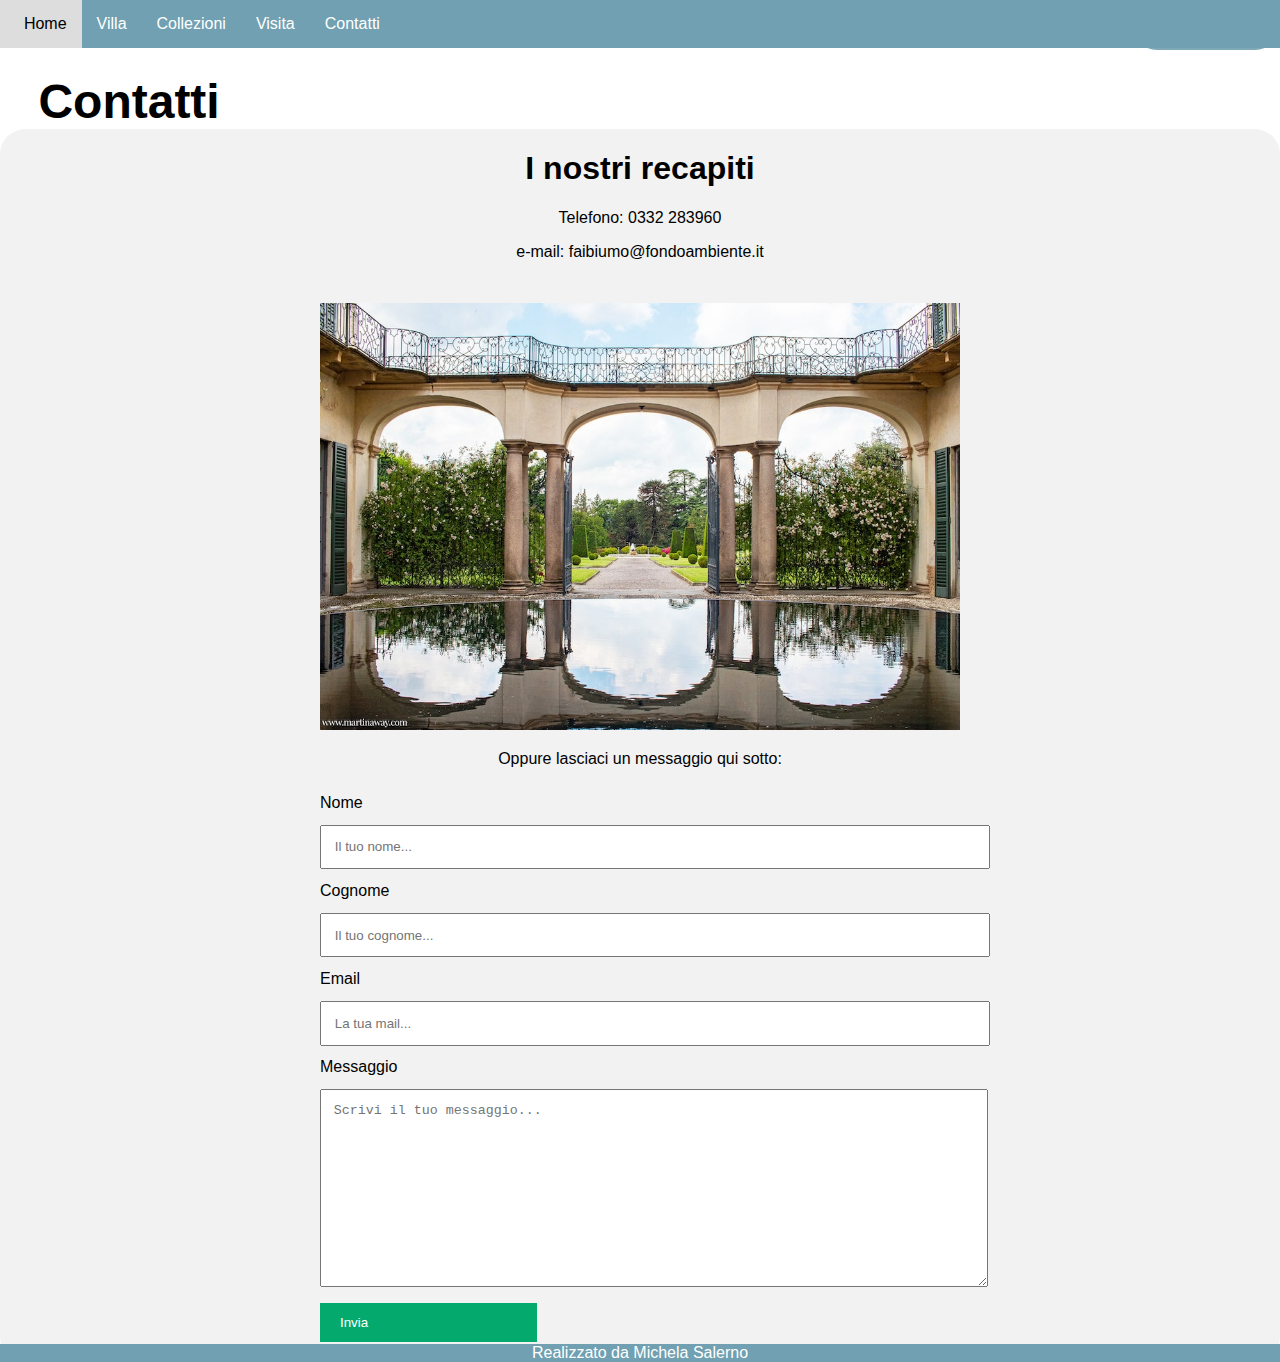
<file: Sito/pages/contatti.html>
<!DOCTYPE html>
<html lang="it">
<head>
    <meta charset="UTF-8">
    <meta name="viewport" content="width=device-width, initial-scale=1.0">
    <title>Villa Panza - Contatti</title>
    <link rel="stylesheet" href="../css/styles.css">
</head>
<body>
    <div class="pageContainer">
      <div class="container">
        <div class="container_navbar">
            <div id="navbar">
                <a href="../../index.html">  Home</a> <!-- Alt+255 per carattere invisibile -->
                <a href="villa.html">Villa</a>
                <a href="collezione.html">Collezioni</a>
                <a href="visita.html">Visita</a>
                <a href="contatti.html">Contatti</a>
            </div>
          </div>
      </div>
      <button class="btn" style="position: fixed; right: 0%; top: 0%; z-index: 20;" onclick="toggleDark()">Passa alla modalità </br> chiara/scura</button>
      <div class="container3">
          <div class="header" style="padding-left: 3%;">
              <h1>Contatti</h1>
          </div>
      </div>

      <!-- Contatti -->
      <div class="containerC">
          <div style="text-align:center">
            <h1>I nostri recapiti</h1>
            <p>Telefono: 0332 283960</p>
            <p>e-mail: faibiumo@fondoambiente.it</p>
          </div>
          <div class="rowC">
            <div class="columnC">
              <img src="../immagini\Villa-Panza-a-Varese.jpg" style="width:100%">
              <p style="text-align: center; margin-bottom: 0 ;">Oppure lasciaci un messaggio qui sotto:</p>
            </div>
            
            <div class="columnC" style="padding-top: 0;">
                <label for="Nome">Nome</label>
                    <input type="text" id="Nome" name="Nome" placeholder="Il tuo nome...">
                <label for="Cognome">Cognome</label>
                    <input type="text" id="Cognome" name="Cognome" placeholder="Il tuo cognome...">
                <label for="Email">Email</label>
                    <input type="text" id="" name="Email" placeholder="La tua mail...">
                <label for="Messaggio">Messaggio</label>
                <textarea id="Messaggio" name="Messaggio" placeholder="Scrivi il tuo messaggio..." style="height:170px"></textarea>
                    <input type="Invia" value="Invia">
            </div>
          </div>
      </div>  
          
      

  <!-- FOOTER -->
      <div class="footer">
          <p style="margin: 0%;">Realizzato da Michela Salerno</p>
      </div>
      <style>
          .footer {
              position: absolute;
              left: 0;
              bottom: 0;
              width: 100%;
              background-color: #70a0b1;
              color: white;
              text-align: center;
          }
      </style>
    </div>

    <script src="../javascript/navbar.js"></script>
    <script src="../javascript/darkMode.js"></script>
    <script src="../javascript/animationButton.js"></script>
</body>
</html>
</file>
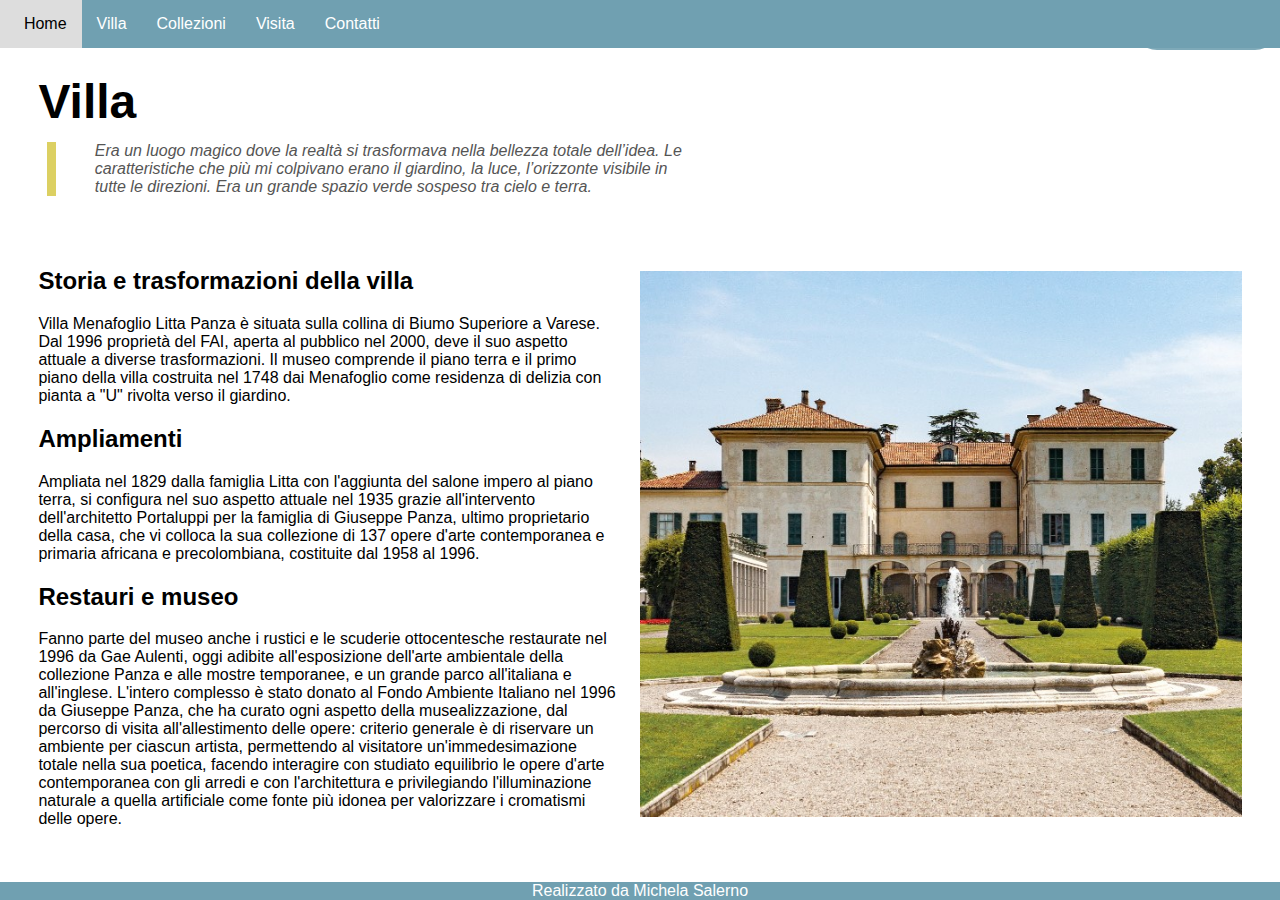
<file: Sito/pages/villa.html>
<!DOCTYPE html>
<html lang="it">
<head>
    <!-- Metadati per il documento -->
    <meta charset="UTF-8">
    <meta name="viewport" content="width=device-width, initial-scale=1.0">
    <title>Villa Panza - Villa</title>
    <!-- Collegamento al file CSS -->
    <link rel="stylesheet" href="../css/styles.css">
</head>

<body>
    <!-- Contenitore principale -->
    <div class="pageContainer">
        <div class="container">
            <div class="container_navbar">
                <!-- MENU LATERALE -->
                <div id="navbar">
                    <a href="../../index.html">  Home</a> <!-- Alt+255 per carattere invisibile -->
                    <a href="villa.html">Villa</a>
                    <a href="collezione.html">Collezioni</a>
                    <a href="visita.html">Visita</a>
                    <a href="contatti.html">Contatti</a>
                </div>
            </div>
        </div>
        <button class="btn" style="position: fixed; right: 0%; top: 0%; z-index: 20;" onclick="toggleDark()">Passa alla modalità </br> chiara/scura</button>
        <div class="container3">
            <!-- TITOLO -->
            <div class="header" style="padding-left: 3%;">
                <h1>Villa</h1>
            </div>

            <!-- citazione  -->
            <div class="quotes">
                <blockquote class="custom-quote">
                    Era un luogo magico dove la realtà si trasformava nella bellezza totale dell’idea. Le caratteristiche che più mi colpivano erano il giardino, la luce, l’orizzonte visibile in tutte le direzioni. Era un grande spazio verde sospeso tra cielo e terra.
                </blockquote>
            </div>
            <!-- Immagine villa e descrizione -->
            <div class="content">
                <img src="../immagini/villaesterno.jpg" alt="Villa esterno" class="float-right">
                <div class="description">
                    <h2>Storia e trasformazioni della villa</h2>
                    <p>Villa Menafoglio Litta Panza è situata sulla collina di Biumo Superiore a Varese. Dal 1996 proprietà del FAI, aperta al pubblico nel 2000, deve il suo aspetto attuale a diverse trasformazioni. Il museo comprende il piano terra e il primo piano della villa costruita nel 1748 dai Menafoglio come residenza di delizia con pianta a "U" rivolta verso il giardino.</p>
                    
                    <h2>Ampliamenti</h2>
                    <p>Ampliata nel 1829 dalla famiglia Litta con l'aggiunta del salone impero al piano terra, si configura nel suo aspetto attuale nel 1935 grazie all'intervento dell'architetto Portaluppi per la famiglia di Giuseppe Panza, ultimo proprietario della casa, che vi colloca la sua collezione di 137 opere d'arte contemporanea e primaria africana e precolombiana, costituite dal 1958 al 1996.</p>
                    
                    <h2>Restauri e museo</h2>
                    <p>Fanno parte del museo anche i rustici e le scuderie ottocentesche restaurate nel 1996 da Gae Aulenti, oggi adibite all'esposizione dell'arte ambientale della collezione Panza e alle mostre temporanee, e un grande parco all'italiana e all'inglese. L'intero complesso è stato donato al Fondo Ambiente Italiano nel 1996 da Giuseppe Panza, che ha curato ogni aspetto della musealizzazione, dal percorso di visita all'allestimento delle opere: criterio generale è di riservare un ambiente per ciascun artista, permettendo al visitatore un'immedesimazione totale nella sua poetica, facendo interagire con studiato equilibrio le opere d'arte contemporanea con gli arredi e con l'architettura e privilegiando l'illuminazione naturale a quella artificiale come fonte più idonea per valorizzare i cromatismi delle opere.</p>
                </div>
            </div>
        </div>

    <!-- FOOTER -->
        <div class="footer">
            <p style="margin: 0%;">Realizzato da Michela Salerno</p>
        </div>
        <style>
            .footer {
                position: absolute;
                left: 0;
                bottom: 0;
                width: 100%;
                background-color: #70a0b1;
                color: white;
                text-align: center;
            }
        </style>
    </div>

<!-- Scripts -->
    <script src="../javascript/navbar.js"></script>
    <script src="../javascript/darkMode.js"></script>
</body>
</html>
</file>
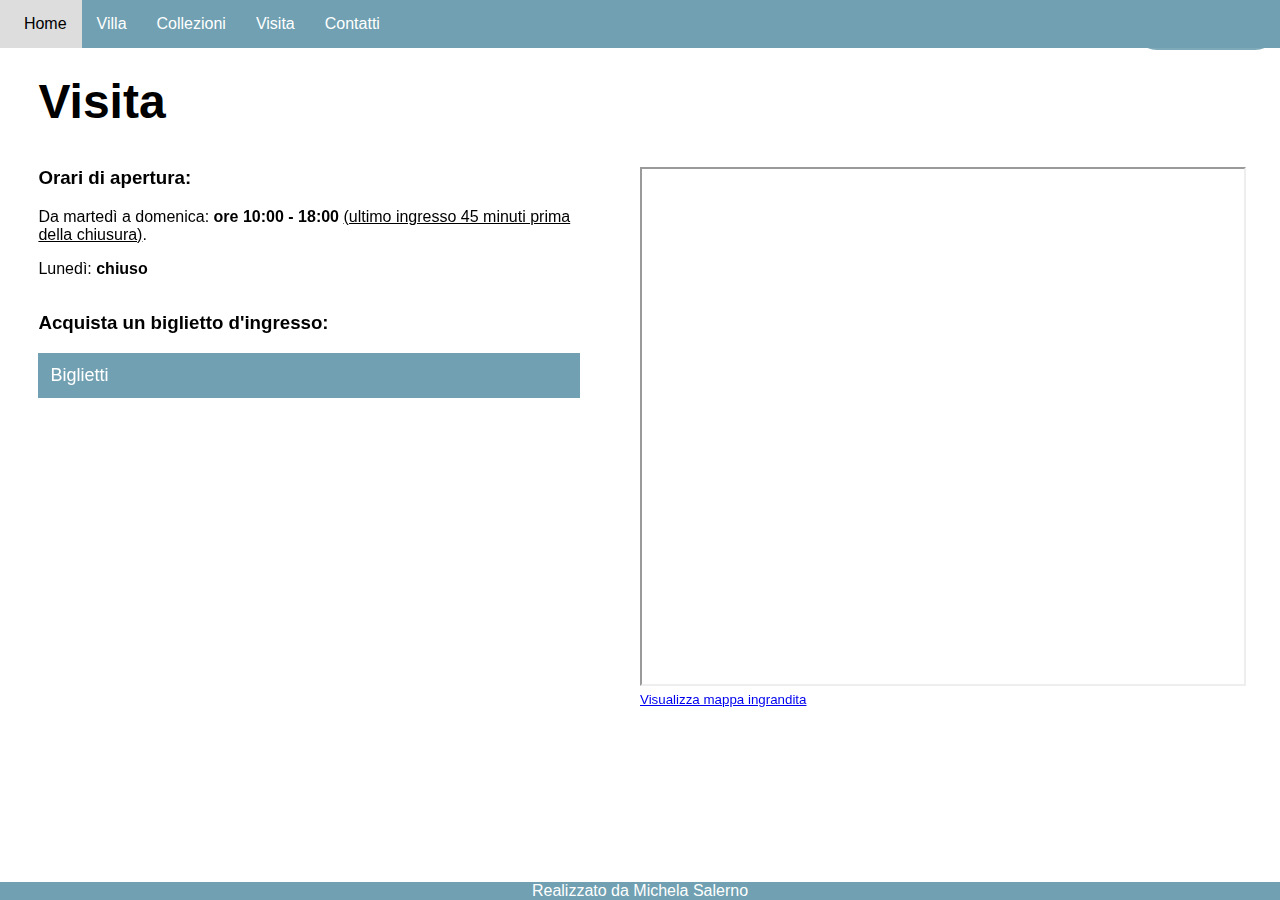
<file: Sito/pages/visita.html>
<!DOCTYPE html>
<html lang="it">
<head>
    <meta charset="UTF-8">
    <meta name="viewport" content="width=device-width, initial-scale=1.0">
    <title>Villa Panza - Visita</title>
    <link rel="stylesheet" href="../css/styles.css">
</head>
<body>
    <div class="pageContainer">
        <div class="container">
            <div class="container_navbar">
                <div id="navbar">
                    <a href="../../index.html">  Home</a> <!-- Alt+255 per carattere invisibile -->
                    <a href="villa.html">Villa</a>
                    <a href="collezione.html">Collezioni</a>
                    <a href="visita.html">Visita</a>
                    <a href="contatti.html">Contatti</a>
                </div>
            </div>
        </div>
        <button class="btn" style="position: fixed; right: 0%; top: 0%; z-index: 20;" onclick="toggleDark()">Passa alla modalità </br> chiara/scura</button>
        <div class="container3">
            <div class="header" style="padding-left: 3%;">
                <h1>Visita</h1>
            </div>

            <div class="content" style="width: 100%;"> 
                <!-- Mappa OpenStreet -->
                <div class="mapContainer">
                    <iframe width=100% height="515vh" src="https://www.openstreetmap.org/export/embed.html?bbox=8.828375637531282%2C45.824491096093915%2C8.829512894153597%2C45.82550788830955&amp;layer=mapnik" >
                    </iframe>
                    <br/><small><a href="https://www.openstreetmap.org/#map=19/45.82500/8.82894">Visualizza mappa ingrandita</a></small>
                </div>
                <!-- Orari visita -->
                <div class="mapContainer2">
                    <h3 style="margin-top: 0% ;">Orari di apertura:</h3>
                    <p style="width: 90%;">Da martedì a domenica: <b>ore 10:00 - 18:00</b> <u>(ultimo ingresso 45 minuti prima della chiusura)</u>.</p>
                    <p>Lunedì: <b>chiuso</b></p>
                    </br>
                    <h3 style="margin-top: 0% ;">Acquista un biglietto d'ingresso:</h3>                            
                    <div class="accordion">
                        
                            <button class="accordion-button">Biglietti</button>
                            <div class="accordion-content">
                                <p>Acquista il biglietto online: è sicuro, veloce e senza costi aggiuntivi, <a href="https://www.cognitoforms.com/fai11/villaecollezionepanza2">clicca qui.</a></p>
                                <h3>Visita libera alla VILLA, PARCO e MOSTRA</h3>
                                <ul>
                                    <li>Iscritti FAI: <b>5€</b></li>
                                    <li>Intero: <b>15€</b></li>
                                    <li>Ridotto (6 - 18 anni): <b>10€</b></li>
                                    <li>Studenti fino ai 25 anni: <b>10€</b></li>
                                    <li>Famiglia (2 adulti e figli 6-18 anni): <b>40€</b></li>
                                    <li>Bambini fino ai 5 anni: <b>gratis</b></li>
                                    <li><b>Riduzione</b> per Abitanti di Varese</li>
                                    <li>Soci INTO, Soci Mécènes e Soci Bienfaiteurs Amis du Louvre: <b>5€</b></li>
                                    <li>Persone con disabilità e accompagnatore: <b>gratis</b></li>
                                </ul>
                            </div>
                        
                    </div>
                </div>
            </div>
        </div>
        



        <!-- FOOTER -->
        <div class="footer">
            <p style="margin: 0%;">Realizzato da Michela Salerno</p>
        </div>
        <!-- Stile per il footer -->
        <style>
            .footer {
                position: absolute;
                left: 0;
                bottom: 0vh;
                width: 100%;
                background-color: #70a0b1;
                color: white;
                text-align: center;
            }
        </style>
    </div>

    <!-- SCRIPTS -->
    <script src="../javascript/navbar.js"></script> <!-- Script navbar -->
    <script src="../javascript/scriptsvisita.js"></script> <!-- Script biglietti -->
    <script src="../javascript/darkMode.js"></script>
</body>
</html>
</file>
<file: Sito/css/styles.css>
/* Stili di base per il corpo */
body {
    font-family: Arial, Helvetica, sans-serif;
    margin: 0;
    padding: 0;
    background-color: #ffffff;
}

.dark-mode {
    background-color: black;
    color: white;
}

/* Bottone cambio modalità */

.btn{

font-family: Roboto, sans-serif;
font-weight: 0;
font-size: 0.7rem;
color: #ffffff;
background-color: #70a0b1;
opacity: 90%;
padding: 1% 2% 1% 2%;
border: none;
box-shadow: rgba(0, 0, 0, 0.2) 0 1.25rem 1.875;
border-radius: 1.688rem;
transition : 1000ms;
transform: translateY(0);
display: flex;
flex-direction: row;
align-items: center;
cursor: pointer;
}

.btn:hover{

transition : 1000ms;
padding: 1% 4% 1% 4%;
background-color: #424345;
color: #ffffff;
opacity: 100%;
}

/* Contenitore principale Home */
.pageContainer {
    position: relative;
    min-height: 100vh;
    width: 100%;
    box-sizing: border-box;
}

.container { 
    position: relative;
    width: 100%;
    height: fit-content;
    display: flex;
    flex-direction: column;
    align-items: center;
    justify-content: center;
    text-align: center;
    box-sizing: border-box;
}
.container_navbar {
    width: 100%;
    height: 3.025rem;
    display: flex;
    flex-direction: column;
    align-items: center;
    justify-content: center;
    text-align: center;
    box-sizing: border-box;
}
/* Contenitore navigation bar */
.container2 {
    width: 100%;
    height: auto;
    display: flex;
    flex-direction: column;
    align-items: center;
    justify-content: center;
    text-align: center;
    box-sizing: border-box;
}

/* Immagine con testo*/
.containerT {
    position: relative;
    text-align: center;
    font-size: 2em;
    box-sizing: border-box;

  }

  .centered {
    position: absolute;
    top: 50%;
    left: 50%;
    transform: translate(-50%, -50%);
  }

/* Contenitore titolo Villa*/
.container3 {
    width: 100%;
    height: auto;
    padding-top: 2%;
    display: flex;
    flex-direction: column;
    align-items: flex-start;
    text-align: left;
    box-sizing: border-box;
}

img {
    max-width: 100%;
    height: auto;
}

.float-right {
    float: right;
    margin-left: 2%; 
    margin-bottom: 2%;
    margin-top: 2%;
    width: 50%; 
}

.content {
    padding: 3%; 
    box-sizing: border-box;
}

.description {
    overflow: hidden; /* Assicura che il contenuto non fluisca sotto l'immagine */
}

/* Stile per il titolo */
.header h1 {
    font-size: 3em;
    margin: 0;
}

/* Stili per la descrizione */
.description {
    margin: 0 0;
}

.description p {
    margin: 0.313rem 0;
}

/* Stili per lo slider di immagini */
.slider {
    position: relative;
    width: 80%;
    height: 18.75rem;
    overflow: hidden;
    display: flex;
    align-items: center;
    justify-content: space-between;
}

/* Stili per la sezione immagini */
.images {
    display: flex;
    transition: transform 0.5s ease-in-out;
}

.images img {
    width: 100%;
    height: auto;
}

.image-container {
    width: 50%;
    height: 50%;
    float: left;
}

/* Stili per le frecce */
.arrow {
    position: absolute;
    top: 50%;
    transform: translateY(-50%);
    font-size: 2em;
    color: white;
    cursor: pointer;
    user-select: none;
    z-index: 10;
    padding: 0 0.625rem;
    background-color: rgba(0, 0, 0, 0.5);
    border-radius: 50%;
}

/* Posizionamento delle frecce */
.arrow.left {
    left: 0.625rem;
}

.arrow.right {
    right: 0.625rem;
}

/* Slider container per posizionamento relativo */
.slider {
    position: relative;
    width: 80%;
    height: 18.75rem;
    overflow: hidden;
    display: flex;
    align-items: center;
    justify-content: space-between;
}

/* Stili per la sezione immagini */
.images {
    display: flex;
    transition: transform 0.5s ease-in-out;
}

.images img {
    min-width: 100%;
    height: auto;
}

/* BARRA NAVIGAZIONE */
#navbar {
    background-color: #70a0b1; 
    position: fixed; /* Fissa in alto */
    top: 0; 
    width: 100vw; /* Larga tutto lo schermo */
    transition: top 0.3s; 
    z-index: 1000;
}
  
/* Testo menù */
#navbar a {
    float: left;
    display: block;
    color: white;
    text-align: center;
    padding: 0.938rem;
    text-decoration: none;
}

/* Effetto hover sui link */
#navbar a:hover {
    background-color: #ddd;
    color: black;
}

/* FAI */
/* Contenitore per posizionare il bottone */
.button-container {
    position: relative;
    width: 30%;
    display: flex;
    flex-direction: column;
    padding-top: 5%;
    padding-bottom: 5%;
    align-items: center;
    justify-content: center;
    margin: 0 auto;
    text-align: center;
}

/* Rendi l'immagine responsiva */
.button-container img {
    width: 50%;
    height: auto;
}

/* Stile per il bottone e posizionamento centrale */
.button-container .btn {
    margin-top: 5%;
    background-color: #555;
    color: white;
    font-size: 0.875rem;
    padding: 0.75rem 1.5rem;
    border: none;
    cursor: pointer;
    border-radius: 0.313;
}

.button-container .btn:hover {
    background-color: black;
}


/* COLLEZIONE --> GRIGLIA IMMAGINI */

/*griglia 1,3 */
.content-wrapper1 {
    display: flex;
    align-items: flex-start;
    gap: 2%;
    padding-left: 3%;
    padding-bottom: 5%;
}

.text-column1 {
    width: 40%; 
    padding-right: 1.25rem; 
}
.image-grid1 {
    display: flex;
    justify-content: flex-end; 
    align-items: center;
    width: 50vw; 
    margin: 0 5% 0 0 ;
    gap: 2%; 
    transform: scaleX(-1); 
   
}

.column1 {
    flex: 1;
    display: flex;
    flex-direction: column;
    gap: 2vh;
    transform: scaleX(-1); 
}

.column1 img {
    width: 100%;
    height: auto;
    display: block;
}

/* griglia 2 */
.content-wrapper {
    display: flex;
    align-items: flex-start; /* Allinea il contenuto in alto */
    gap: 2%; 
    padding-left: 3%;
    padding-bottom: 5%;
}

.text-column {
    width: 40%;
    padding-right: 5%; 
}
.image-grid {
    display: flex;
    justify-content: flex-end; 
    align-items: center;
    width: 50vw; 
    margin: 0 5% 0 0; 
    gap: 2%; 
   
}

.column {
    flex: 1;
    display: flex;
    flex-direction: column;
    gap: 2vh; /* Spazio tra le immagini nella stessa colonna */
 }

.column img {
    width: 100%;
    height: auto;
    display: block;
}


/* citazione1 */
.custom-quote {
    border-left: 1vh solid #dcd062;
    position: relative;
    padding-left: 6%;
    font-style: italic; 
    font-size: medium;
    color: #555; 
    margin: 2% 0; 
}

.dark-mode-quotes {
    background-color: black;
    color: white;
}
.quotes {
    width: 50%;
    padding-left: 3%;
    margin-left: 1vh;
}


/* VISITA */
/* Biglietti */
.accordion {
    width: 100%;
    margin: 0 auto;
    background-color: #ffffff;
    border: 1% solid #ffffff;
    border-radius: 0.5rem;
}

.accordion-dark {
    width: 100%;
    margin: 0 auto;
    background-color: #000000;
    border: 1% solid #000000;
    border-radius: 0.5rem;
}

.mapContainer{
    width: 50%;
    padding-top: 0%;
    float: right; 
}

.mapContainer2{
    width: 50%;
    padding-top: 0%;
    padding-left: 0%;
}

.accordion-button {
    width: 90%;
    padding: 2%;
    text-align: left;
    background-color: #70a0b1;
    color: white;
    border: none;
    outline: none;
    cursor: pointer;
    font-size: large;
    display: flex;
    align-items: center;
}

.accordion-button:hover {
    background-color: #436470;
}

.accordion-content { 
    list-style-type: disc;
    padding: 3%;
    display: none;
    background-color: white;
}

.accordion-content-dark { 
    list-style-type: disc;
    padding: 3%;
    display: none;
    color: rgb(255, 255, 255);
    background-color: rgb(0, 0, 0);
}

.accordion-content p {
    margin: 0;
}

/* Visita libera*/
.accordion-content h3 {
    margin-top: 0;
}

/* Elenco puntato */
.accordion-content ul {
    list-style-type: disc;
    padding-left: 2%;
    padding: 0;
}

.accordion-content ul li {
    margin: 1%;
}

/* Clicca qui */
.accordion-content a {
    color: #d32f2f;
    text-decoration: none;
}

.accordion-content a:hover {
    text-decoration: underline;
}


/*CONTATTI*/
.rowC {
    display: flex;
    flex-wrap: wrap;
    justify-content: center; /* Centra i contenuti */
}

input[type=text], select, textarea {
width: 100%;
padding: 2%;
border: 0.5% solid #ccc;
margin-top: 2%;
margin-bottom: 2%;
resize: vertical;
}

input[type=Invia] {
background-color: #04AA6D;
color: white;
padding: 0.75rem 1.25rem;
border: none;
cursor: pointer;
}

input[type=Invia]:hover {
background-color: #45a049;
}

.containerC {
border-radius: 2%;
background-color: #f2f2f2;
padding: 0.625;
align-items: center;
align-content: center;
}

.containerC-dark {
border-radius: 2%;
background-color: #696969;
padding: 0.625rem;
align-items: center;
align-content: center;
}

.columnC {
align-content: center;
width: 50%;
margin-top: 0.375rem;
padding: 1.25rem;
}

/* Clear floats after the columns */
.rowC:after {
content: "";
display: table;
clear: both;
align-content: center;
}

/* Responsive layout - when the screen is less than 600px/37.5rem wide, make the two columns stack on top of each other instead of next to each other */
@media screen and (max-width: 37.5rem) {
.columnC, input[type=Invia] {
    width: 100%;
    margin-top: 0;
}
} 

@keyframes movimento {
    0% {
        transform: translateX(0);
    }
    50% {
        transform: translateX(100vw); /* Sposta il pulsante fuori dalla vista */
    }
    100% {
        transform: translateX(0); /* Riporta il pulsante alla sua posizione originale */
    }
}

.invia-animazione {
    animation: movimento 2s ease-in-out; /* Modifica la durata a 2 secondi */
}
</file>
